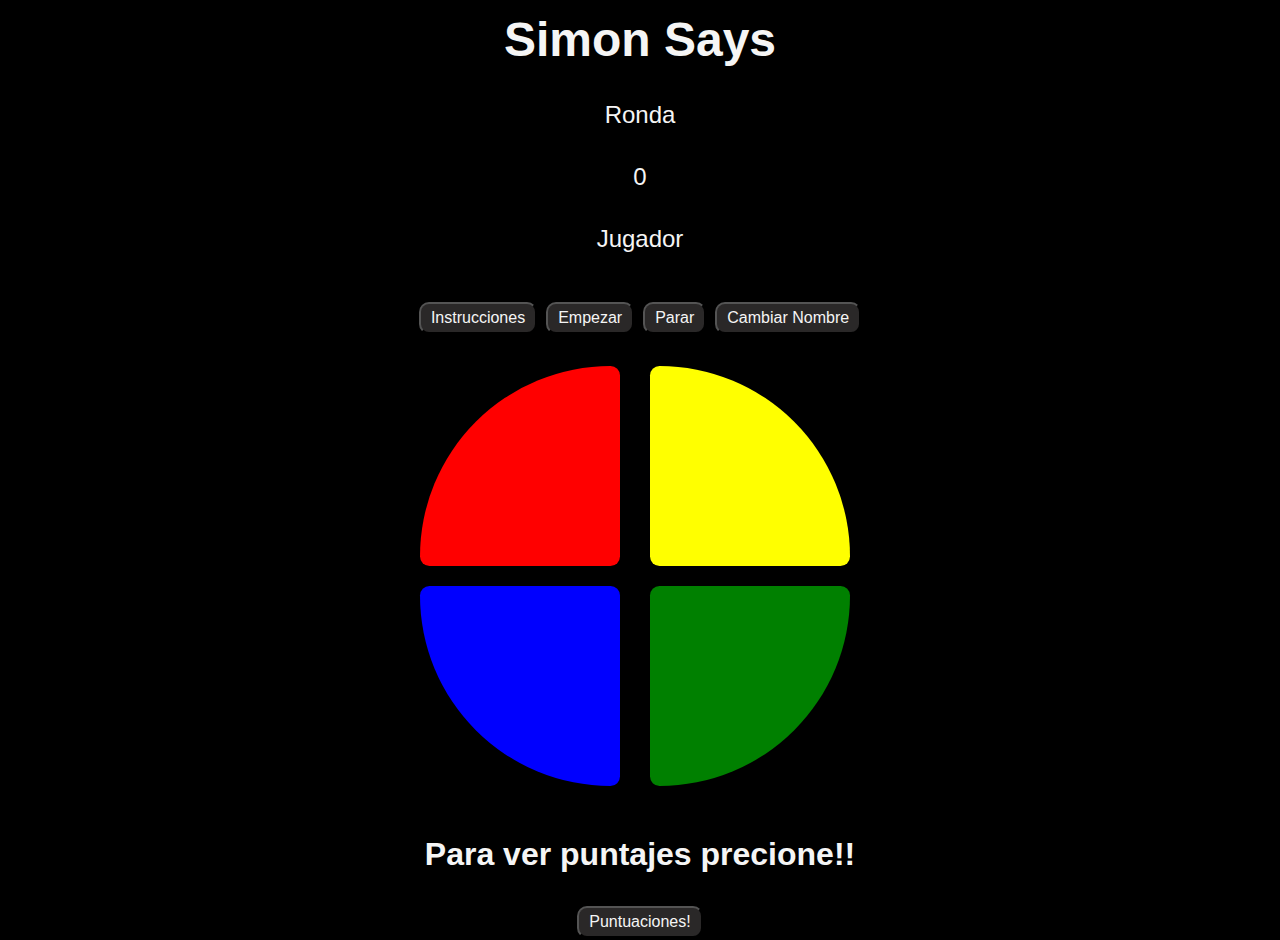
<file: index.html>
<!DOCTYPE html>
<html lang="en">
<head>
    <meta charset="UTF-8">
    <meta name="viewport" content="width=device-width, initial-scale=1.0">
    <meta http-equiv="X-UA-Compatible" content="ie=edge">
    <title>Simon Says</title>
    <link rel="stylesheet" href="style.css">
</head>

<body>
    <header>
        <h1>Simon Says</h1>
        <div id="r" class="a">Ronda</div> <div class="a"><span id="puntaje">0</span> </div>
        <div id="j" class="b">Jugador</div> <div class="b"><span id= "clientName"></span> </div>
    </header>

    <main>
        <button class="button" onclick="location.href = 'index-how-to-play.html'"> Instrucciones</button>
        <button class = "button" id = "start">Empezar</button>
        <button class = "button" id = "end">Parar</button>
        <button class="button" id = "change-name">Cambiar Nombre</button>
        <div id = "game-content">
            <div class = "color" id = "red"></div>
            <div class = "color" id = "yellow"></div>
            <div class = "color" id = "blue"></div>
            <div class = "color" id = "green"></div>
        </div> 
    </main>

    <footer>
        <h1>Para ver puntajes precione!!</h1>
        <button class="button"  id = "scores">Puntuaciones!</button>                                                                                                                                                                                                                                                                                                                                                                                                                                        
    </footer>

    <script src="script.js"></script>
</body>
</html>
</file>
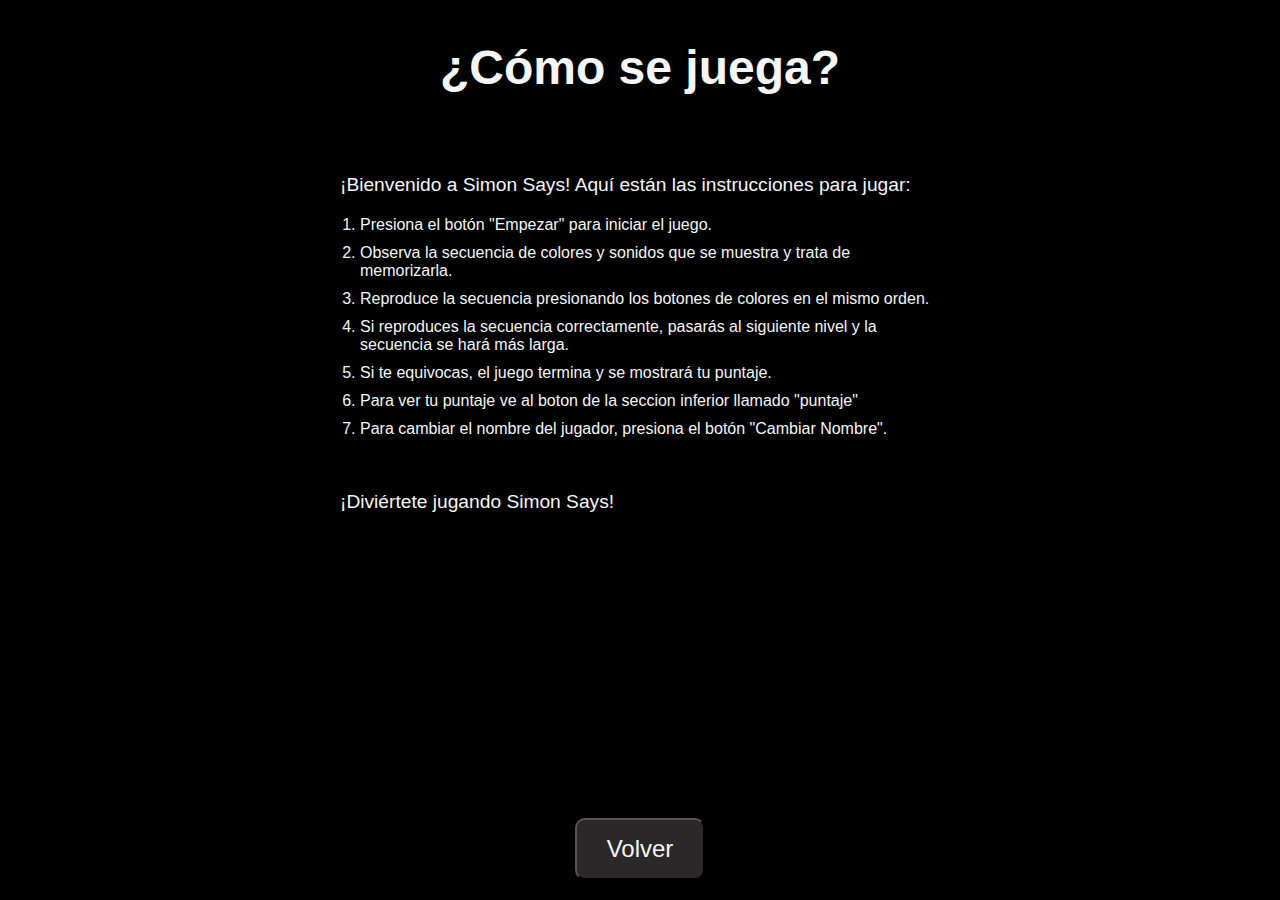
<file: index-how-to-play.html>
<!DOCTYPE html>
<html lang="es">
<head>
    <meta charset="UTF-8">
    <meta name="viewport" content="width=device-width, initial-scale=1.0">
    <meta http-equiv="X-UA-Compatible" content="ie=edge">
    <title>Cómo Jugar</title>
    <link rel="stylesheet" href="style3.css">
</head>
<body>
    <header>
        <h1>¿Cómo se juega?</h1>
    </header>
    <main>
        <p>¡Bienvenido a Simon Says! Aquí están las instrucciones para jugar:</p>
        <ol>
            <li>Presiona el botón "Empezar" para iniciar el juego.</li>
            <li>Observa la secuencia de colores y sonidos que se muestra y trata de memorizarla.</li>
            <li>Reproduce la secuencia presionando los botones de colores en el mismo orden.</li>
            <li>Si reproduces la secuencia correctamente, pasarás al siguiente nivel y la secuencia se hará más larga.</li>
            <li>Si te equivocas, el juego termina y se mostrará tu puntaje.</li>
            <li>Para ver tu puntaje ve al boton de la seccion inferior llamado "puntaje"</li>
            <li>Para cambiar el nombre del jugador, presiona el botón "Cambiar Nombre".</li>
        </ol>
        <br>
        <p>¡Diviértete jugando Simon Says!</p>

    </main>
    <footer>
        <button class="button" onclick="location.href='index.html'">Volver</button>
    </footer>
</body>
</html>
</file>
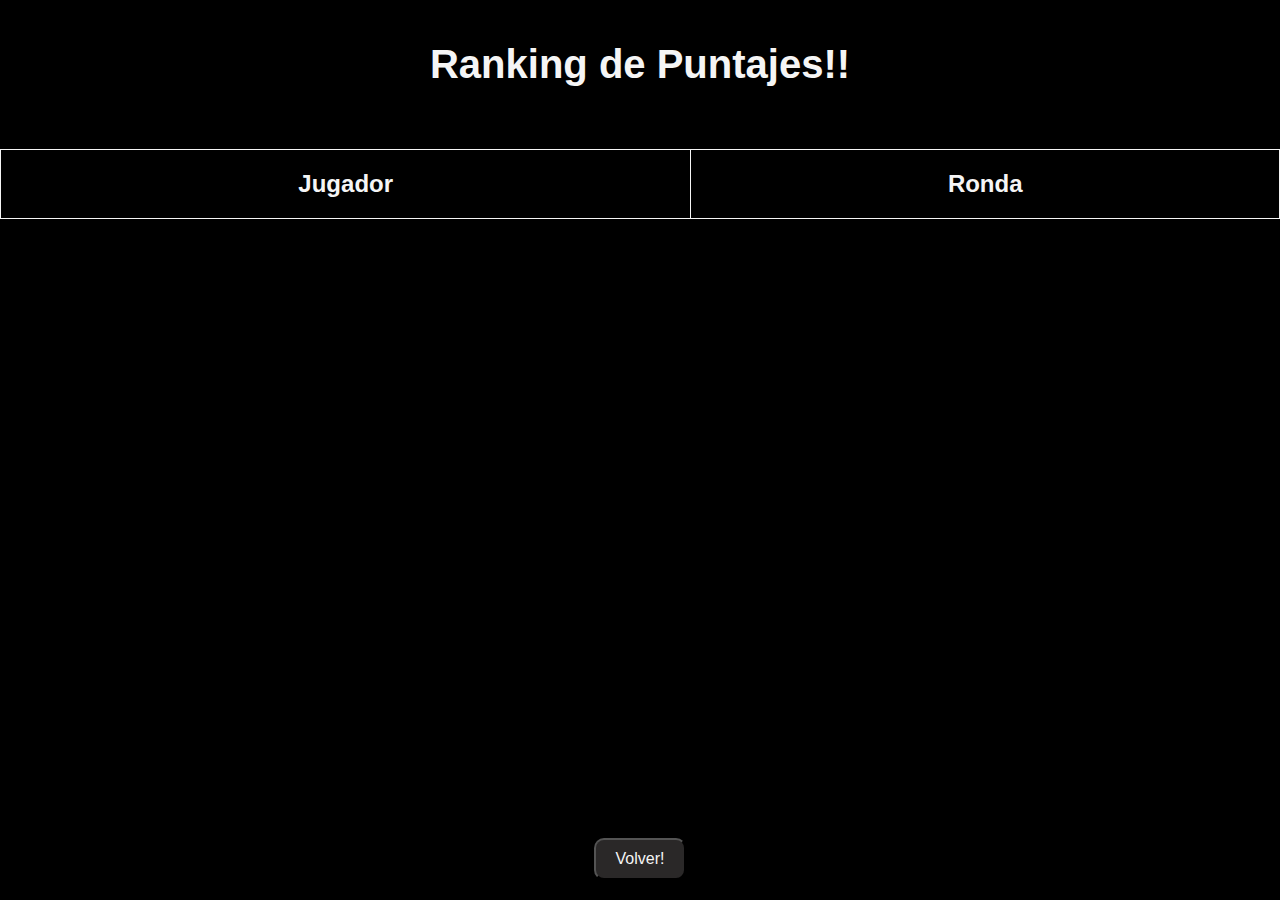
<file: index-scores.html>
<!DOCTYPE html>
<html lang="en">
<head>
    <meta charset="UTF-8">
    <meta name="viewport" content="width=device-width, initial-scale=1.0">
    <meta http-equiv="X-UA-Compatible" content="ie=edge" />
    <title>Puntajes</title>
    <link rel="stylesheet" href="style2.css">
</head>
<body>
    <header>
        <h1>Ranking de Puntajes!!</h1>
    </header>
    <main>
        <table id = "score-table">
            <thead>
                <th id = "tu1">Jugador</th>
                <th id = "tu2">Ronda</th>
            </thead>
            <tbody>

            </tbody>
        </table>
    </main>
    <footer>
        <button class="button" onclick="location.href = 'index.html'">Volver!</button>
    </footer>
    <script src="script2.js"></script>
</body>
</html>
</file>
<file: style.css>
/* Estilos generales */
body {
    justify-content: center;
    align-items: center;
    height: 100vh;
    margin: 0;
    background-color: black;
}

header {
    display: flex;
    flex-direction: column;
    align-items: center;
    gap: 10px;
}

header h1 {
    color: whitesmoke;
    font-size: 3em;
    font-family: 'Trebuchet MS', 'Lucida Sans Unicode', 'Lucida Grande', 'Lucida Sans', Arial, sans-serif;
    text-align: center;
    margin: 2px;
    padding: 10px;
}

header div {
    display: flex;
    justify-content: center;
    align-items: center;
    color: whitesmoke;
    font-size: 1.5em;
    font-family: 'Trebuchet MS', 'Lucida Sans Unicode', 'Lucida Grande', 'Lucida Sans', Arial, sans-serif;
    text-align: center;
    padding: 10px;
}

.a, .b {
    display: flex;
    justify-content: center;
    align-items: center;
    text-align: left;
    margin: 2px;
    padding: 10px;
}

main {
    text-align: center;
}

#game-content {
    justify-content: center;
    display: grid;
    grid-template-columns: repeat(2, 210px);
    grid-gap: 20px;
    margin: 30px auto; 
}

.color {
    width: 200px;
    height: 200px;
    cursor: pointer;
    border-radius: 10px;
}

.button {
    background-color: rgb(42, 40, 40);
    color: whitesmoke;
    padding: 5px 10px;
    font-size: 1em;
    cursor: pointer;
    border-radius: 10px;
    margin: 2.5px;
}

#red {
    background-color: red;
    border-top-left-radius: 200px;
}

#yellow {
    background-color: yellow;
    border-top-right-radius: 200px;
}

#blue {
    background-color: blue;
    border-bottom-left-radius: 200px;
}

#green {
    background-color: green;
    border-bottom-right-radius: 200px;
}

footer {
    text-align: center;
}

footer h1 {
    color: whitesmoke;
    font-size: 2em;
    font-family: 'Trebuchet MS', 'Lucida Sans Unicode', 'Lucida Grande', 'Lucida Sans', Arial, sans-serif;
    padding: 20px;
    margin: 10px;
}

footer li {
    color: whitesmoke;
    font-family: 'Trebuchet MS', 'Lucida Sans Unicode', 'Lucida Grande', 'Lucida Sans', Arial, sans-serif;
    font-size: 1em;
    text-align: left;
}

.active {
    box-shadow: 0 0 20px 10px rgba(255, 255, 255, 0.9)
}

/* Estilos responsivos */
@media (max-width: 600px) {
    header h1 {
        font-size: 2em;
        padding: 5px;
    }

    header div {
        font-size: 1.2em;
        padding: 5px;
    }

    #game-content {
        grid-template-columns: repeat(2, 100px);
        grid-gap: 10px;
    }

    .color {
        width: 100px;
        height: 100px;
    }

    .button {
        font-size: 0.8em;
        padding: 3px 5px;
    }

    footer h1 {
        font-size: 1.5em;
        padding: 10px;
    }

    footer li {
        font-size: 0.8em;
    }
}

@media (min-width: 601px) and (max-width: 1024px) {
    header h1 {
        font-size: 2.5em;
    }

    header div {
        font-size: 1.3em;
    }

    #game-content {
        grid-template-columns: repeat(2, 150px);
        grid-gap: 15px;
    }

    .color {
        width: 150px;
        height: 150px;
    }

    .button {
        font-size: 0.9em;
        padding: 4px 8px;
    }

    footer h1 {
        font-size: 1.8em;
        padding: 15px;
    }

    footer li {
        font-size: 0.9em;
    }
}
</file>
<file: style3.css>
/* Estilos generales */
body {
    display: flex;
    flex-direction: column;
    justify-content: center;
    align-items: center;
    height: 100vh;
    margin: 0;
    background-color: black;
    color: whitesmoke;
    font-family: 'Trebuchet MS', 'Lucida Sans Unicode', 'Lucida Grande', 'Lucida Sans', Arial, sans-serif;
}

header {
    text-align: center;
    margin: 20px;
}

header h1 {
    font-size: 3em;
    margin: 10px;
    padding: 10px;
}

main {
    text-align: left;
    padding: 20px;
    max-width: 600px;
}

main p {
    font-size: 1.2em;
    margin-bottom: 20px;
}

main ol {
    padding-left: 20px;
}

main ol li {
    margin-bottom: 10px;
}

.button {
    background-color: rgb(42, 40, 40);
    color: whitesmoke;
    padding: 15px 30px; /* Aumentamos el padding para hacer el botón más grande */
    font-size: 1.5em; /* Aumentamos el tamaño de la fuente */
    cursor: pointer;
    border-radius: 10px;
    margin-top: 20px;
    display: block;
    text-align: center;
}

footer {
    text-align: center;
    padding: 20px;
    margin-top: auto;
}

/* Estilos responsivos */
@media (max-width: 600px) {
    header h1 {
        font-size: 2em;
    }

    main {
        font-size: 1em;
    }

    .button {
        font-size: 1.2em; /* Aumentamos el tamaño de la fuente en móviles */
        padding: 10px 20px; /* Aumentamos el padding para hacer el botón más grande en móviles */
    }

    footer {
        font-size: 0.8em;
    }
}

@media (min-width: 601px) and (max-width: 1024px) {
    header h1 {
        font-size: 2.5em;
    }

    main {
        font-size: 1.1em;
    }

    .button {
        font-size: 1.3em; /* Ajustamos el tamaño de la fuente en tablets */
        padding: 12px 25px; /* Ajustamos el padding para hacer el botón más grande en tablets */
    }

    footer {
        font-size: 0.9em;
    }
}
</file>
<file: style2.css>
/* Estilos generales */
body {
    display: flex;
    flex-direction: column;
    height: 100vh;
    margin: 0;
    background-color: black;
    color: whitesmoke;
    font-family: 'Trebuchet MS', 'Lucida Sans Unicode', 'Lucida Grande', 'Lucida Sans', Arial, sans-serif;
}

header {
    text-align: center;
    justify-content: center;
    align-items: center;
    margin: 5px;
}

header h1 {
    font-size: 2.5em;
    padding: 10px;
}

main {
    text-align: left;
}

#score-list {
    list-style-type: none;
    padding: 5px;
    margin: 20px;
}

footer {
    width: 100%;
    display: flex;
    justify-content: center;
    position: fixed;
    bottom: 0;
    left: 0;
    margin-bottom: 20px;
    text-align: center;
}

footer button {
    background-color: rgb(42, 40, 40);
    color: whitesmoke;
    padding: 10px 20px;
    font-size: 1em;
    cursor: pointer;
    border-radius: 10px;
}

/* Estilos de la tabla */
#score-table {
    width: 100%;
    margin-top: 20px;
    border-collapse: collapse;
    display: table; /* Mostramos la tabla */
}

#score-table th, #score-table td {
    border: 1px solid whitesmoke;
    text-align: center;
    font-family: 'Trebuchet MS', 'Lucida Sans Unicode', 'Lucida Grande', 'Lucida Sans', Arial, sans-serif; /* Fuente consistente */
}

#tu1, #tu2 {
    font-size: 1.5em;
    padding: 20px;
}

#score-table tr:nth-child(even) {
    background-color: rgba(255, 255, 255, 0.1);
}

/* Estilos responsivos */
@media (max-width: 768px) {
    header h1 {
        font-size: 2em;
    }

    footer button {
        font-size: 0.9em;
        padding: 8px 15px;
    }

    #score-table th, #score-table td {
        font-size: 0.9em;
        padding: 8px;
    }

    #tu1, #tu2 {
        font-size: 1.2em;
        padding: 10px;
    }
}

@media (max-width: 480px) {
    header h1 {
        font-size: 1.5em;
    }

    footer button {
        font-size: 0.8em;
        padding: 5px 10px;
    }

    #score-table th, #score-table td {
        font-size: 0.8em;
        padding: 5px;
    }

    #tu1, #tu2 {
        font-size: 1em;
        padding: 5px;
    }
}
</file>
